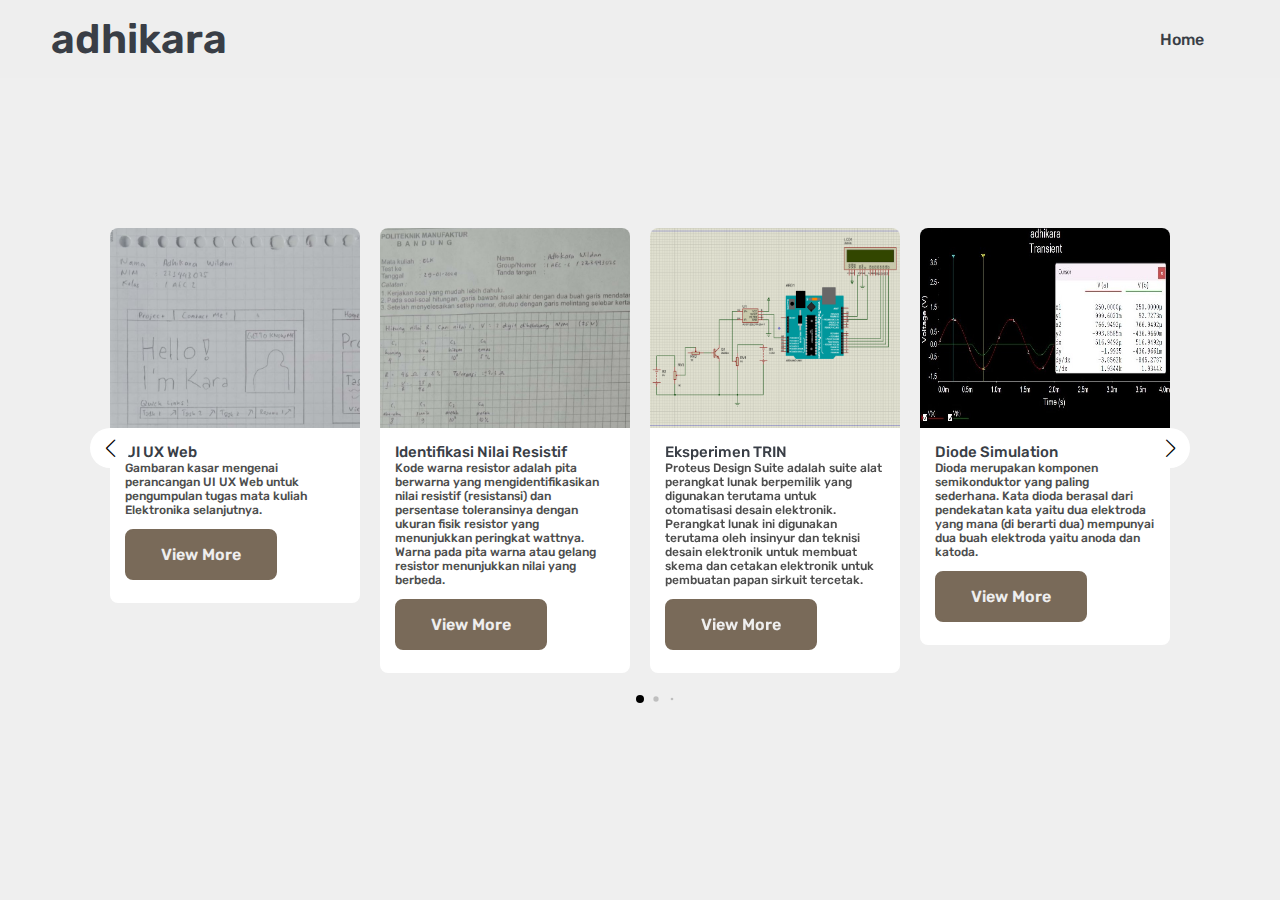
<file: project/slider.html>
<!DOCTYPE html>
<html lang="en">
  <head>
    <meta charset="UTF-8" />
    <meta http-equiv="X-UA-Compatible" content="IE=edge" />
    <meta name="viewport" content="width=device-width, initial-scale=1.0" />
    <title>Adhikara's Project</title>
    <link rel="shortcut icon" type="x-icon" href="web icon.png">
    <!-- Swiper CSS -->
    <link rel="stylesheet" href="swiper-bundle.min.css" />

    <!-- CSS -->
    <link rel="stylesheet" href="slider.css" />

    <!--google fonts link-->
    <link rel="preconnect" href="https://fonts.googleapis.com">
    <link rel="preconnect" href="https://fonts.gstatic.com" crossorigin>
    <link href="https://fonts.googleapis.com/css2?family=Rubik:ital,wght@0,300..900;1,300..900&display=swap" rel="stylesheet">
  </head>
  <body>

    <!--header section-->
    <header>
      <a href="../index.html" class="logo"><span>adhikara</a>
  
      <ul class="navbar">
          <li><a href="../index.html">Home</a></li>
      </ul>
  
      </header>

    <div class="container swiper">
      <div class="slide-container">
        <div class="card-wrapper swiper-wrapper">
          <div class="card swiper-slide">
            <div class="image-box">
                <img src="design uiux web.png" alt="">
            </div>
            <div class="details">
              <div class="title-desc">
                <h3 class="title">UI UX Web</h3>
                <h4 class="desc">Gambaran kasar mengenai perancangan UI UX Web untuk pengumpulan tugas mata kuliah Elektronika selanjutnya.</h4>
                <div class="main-btn">
                  <a href="design ui ux.html" class="btn">View More</a>
                </div>
              </div>
            </div>
          </div>
          <div class="card swiper-slide">
            <div class="image-box">
              <img src="nilai resistif.png" alt="">
            </div>
            <div class="details">
              <div class="title-desc">
                <h3 class="title">Identifikasi Nilai Resistif</h3>
                <h4 class="desc">Kode warna resistor adalah pita berwarna yang mengidentifikasikan nilai resistif (resistansi) dan persentase toleransinya dengan ukuran fisik resistor yang menunjukkan peringkat wattnya. Warna pada pita warna atau gelang resistor menunjukkan nilai yang berbeda.</h4>
                <div class="main-btn">
                  <a href="nilai resistif.html" class="btn">View More</a>
                </div>
              </div>
            </div>
          </div>
          <div class="card swiper-slide">
            <div class="image-box">
              <img src="ekstrin.png" alt="">
            </div>
            <div class="details">
              <div class="title-desc">
                <h3 class="title">Eksperimen TRIN</h3>
                <h4 class="desc">Proteus Design Suite adalah suite alat perangkat lunak berpemilik yang digunakan terutama untuk otomatisasi desain elektronik. Perangkat lunak ini digunakan terutama oleh insinyur dan teknisi desain elektronik untuk membuat skema dan cetakan elektronik untuk pembuatan papan sirkuit tercetak.</h4>
                <div class="main-btn">
                  <a href="eksperimen_trin.html" class="btn">View More</a>
                </div>
              </div>
            </div>
          </div>
          <div class="card swiper-slide">
            <div class="image-box">
              <img src="dioda ab.jpg" alt="">
            </div>
            <div class="details">
              <div class="title-desc">
                <h3 class="title">Diode Simulation</h3>
                <h4 class="desc">Dioda merupakan komponen semikonduktor yang paling sederhana. Kata dioda berasal dari pendekatan kata yaitu dua elektroda yang mana (di berarti dua) mempunyai dua buah elektroda yaitu anoda dan katoda.</h4>
                <div class="main-btn">
                  <a href="dioda.html" class="btn">View More</a>
                </div>
              </div>
            </div>
          </div>
          <div class="card swiper-slide">
            <div class="image-box">
              <img src="5.png" alt="">
            </div>
            <div class="details">
              <div class="title-desc">
                <h3 class="title">Project 5</h3>
                <h4 class="desc">Lorem ipsum dolor sit amet consectetur adipisicing elit. Minus repellat nisi facere molestias voluptate perspiciatis debitis harum explicabo a voluptatum placeat fugiat, totam, expedita quia eveniet ut saepe consequatur quos?</h4>
                <div class="main-btn">
                  <a href="#" class="btn">View More</a>
                </div>
              </div>
            </div>
          </div>
        </div>
      </div>
      <div class="swiper-button-next swiper-navBtn"></div>
      <div class="swiper-button-prev swiper-navBtn"></div>
      <div class="swiper-pagination"></div>
    </div>

    <script src="swiper-bundle.min.js"></script>
    <script src="slider.js"></script>
  </body>
</html>
</file>
<file: project/slider.css>
*{
  padding: 0;
  margin: 0;
  box-sizing: border-box;
  font-family: 'Rubik', sans-serif;
  list-style: none;
  text-decoration: none;
}

:root{
  --bg-color: #EEEEEE;
  --text-color: #393E46;
  --main-color: rgb(121, 106, 89);

  --big-font: 7rem;
  --p-font: 1.1rem;
}

html{
  scroll-behavior: smooth;
}

body{
  background-color: var(--bg-color);
  color: var(--text-color);
  margin: 0px;
  padding: 0px;
}

header{
  position: fixed;
  top: 0;
  right: 0;
  width: 100%;
  z-index: 1000;
  display: flex;
  align-items: center;
  justify-content: space-between;
  padding: 32px 15%;
  background: var(--bg-color);
  transition: all ease .45s;
}

.logo{
  color: var(--text-color);
  font-size: 41px;
  font-weight: 600;
}

.navbar{
  display: flex;
}

.navbar a{
  font-size: var(--p-font);
  font-weight: 500;
  color: var(--text-color);
  margin: 0 25px;
  transition: all ease .50s;
}

.navbar a:hover{
  color: var(--main-color);
}

body {
  min-height: 100vh;
  display: flex;
  align-items: center;
  justify-content: center;
  background: #efefef;
}
.container {
  max-width: 1120px;
  width: 100%;
  padding: 40px 0;
}
.slide-container {
  margin: 0 30px;
  overflow: hidden;
}
.card {
  background: #fff;
  border-radius: 8px;
}
.card .image-box {
  height: 200px;
}
.card .image-box img {
  width: 100%;
  height: 100%;
  border-radius: 8px 8px 0 0;
}
.card .details {
  display: flex;
  align-items: center;
  column-gap: 12px;
  padding: 15px;
}
.card .details img {
  height: 40px;
  width: 40px;
  border-radius: 50%;
}
.details .title {
  font-size: 15px;
  font-weight: 500;
}
.details .desc {
  font-size: 12px;
  font-weight: 500;
  color: #4d4d4d;
  margin-bottom: 12px;
}

.swiper-navBtn {
  color: #000;
  height: 40px;
  width: 40px;
  background: #fff;
  border-radius: 50%;
}
.swiper-navBtn::before,
.swiper-navBtn::after {
  font-size: 18px;
}

.swiper-pagination-bullet {
  background-color: #000;
}

@media screen and (max-width: 768px) {
  .swiper-navBtn {
    display: none;
  }
}

.btn{
  display: inline-block;
  padding: 14px 34px;
  background: var(--main-color);
  color: #EEEEEE;
  border: 2px solid var(--main-color);
  font-size: 16px;
  font-weight: 600;
  border-radius: 8px;
  transition: all 0.6s ease-in-out;
  margin-bottom: 8px;
}

@media (max-width: 1850px){
  header{
      padding: 15px 8%;
      transition: .2s;
  }
  section{
      padding: 0 8%;
      transition: .2s;
  }
}

@media (max-width: 1370px){
  header{
      padding: 15px 4%;
      transition: .2s;
  }
  section{
      padding: 0 4%;
      transition: .2s;
  }
  :root{
      --big-font: 5.5rem;
      --p-font: 1rem;
      transition: .2s;
  }
}

@media (max-width: 1020px){
  .navbar a{
      margin: 0 15px;
  }
  :root{
      --big-font: 5rem;
      --p-font: 1rem;
      transition: .2s;
  }
}

@media (max-width: 950px){

}

@media (max-width: 850px){
  
}

@media (max-width: 500px){
  :root{
      --big-font: 4rem;
      --p-font: 15px;
      transition: .2s;
  }
  .btn{
      padding: 9px 28px;
  }
}
</file>
